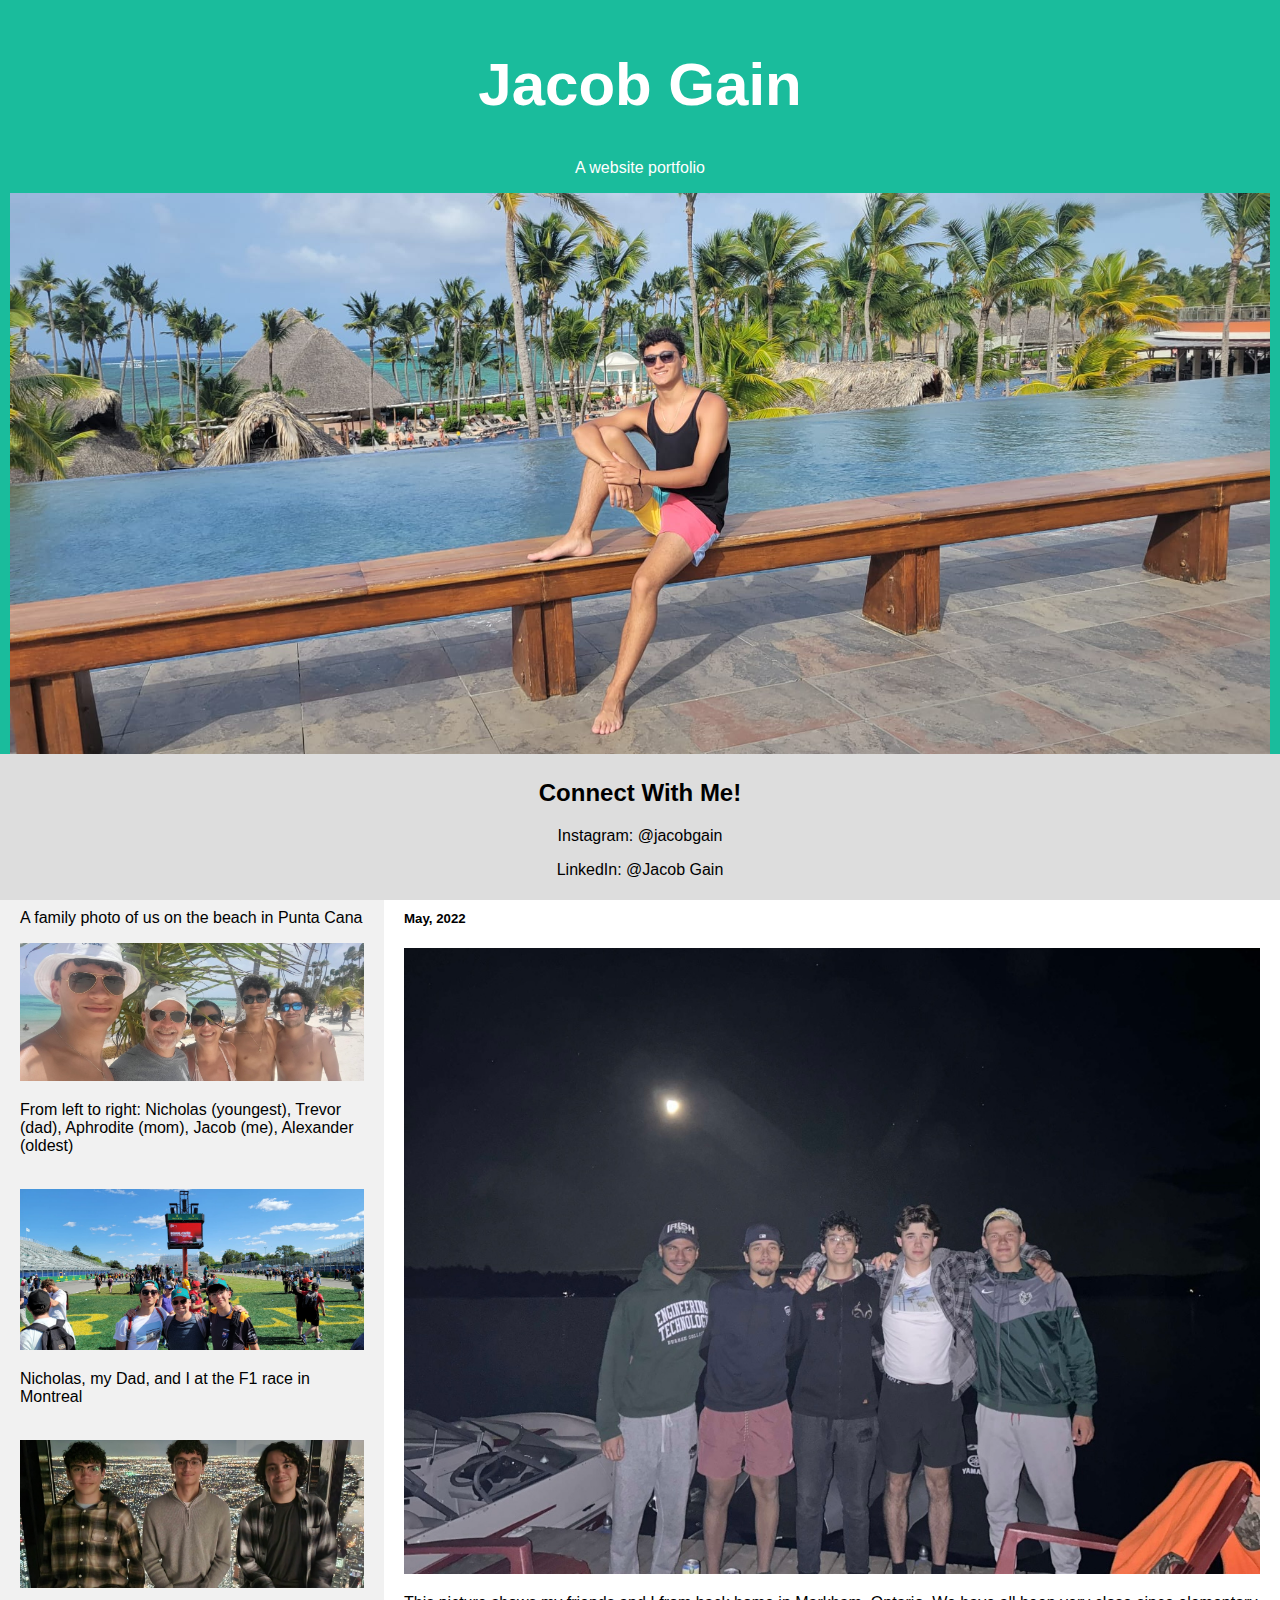
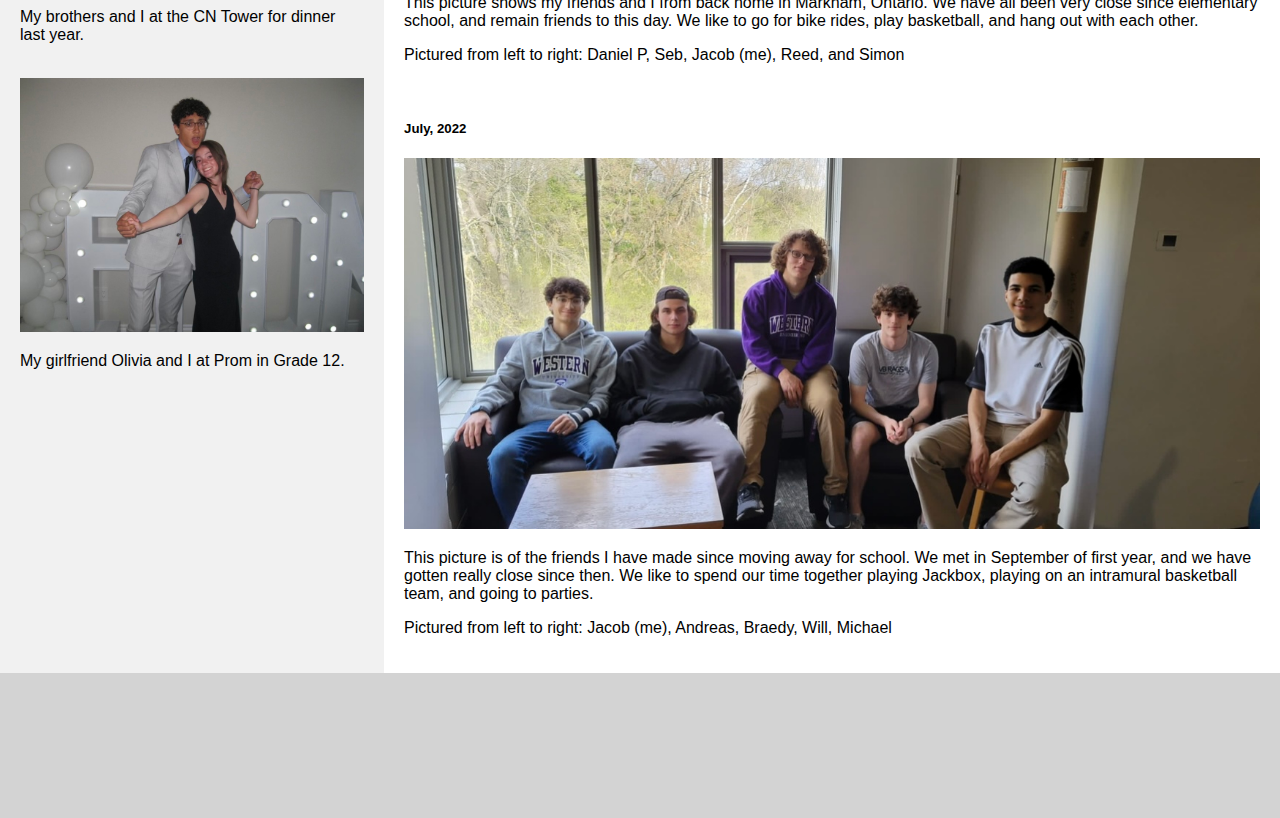
<file: index.html>
<!DOCTYPE html>
<html lang="english">
<link rel="stylesheet" href="JacobStyle.css">

<head>
    <title>Jacob Gain</title>
    <meta charset="UTF-8">
    <meta name="viewport" content="width=device-width, initial-scale=1">
</head>

<body>

    <div class="header">
        <h1>Jacob Gain</h1>
        <p>A website portfolio</p>
        <img src="image1.jpeg" alt="Avatar" style="width:100%">
    </div>

    <div class="navbar">
        <a href="index.html" class="active">Home</a>
        <a href="AboutMe.html">About Me</a>
        <a href="WorkExperience.html">Work Experience</a>
        <a href="ContactMe.html" class="right">Contact Me</a>
    </div>

    <div class="row">
        <div class="side">
            <h2>My Family</h2>
            <p>A family photo of us on the beach in Punta Cana</p>
            <img src="image3.jpeg" alt="Avatar" style="width:100%">
            <p>From left to right: Nicholas (youngest), Trevor (dad), Aphrodite (mom), Jacob (me), Alexander (oldest)
            </p><br>
            <img src="image4.jpeg" alt="Avatar" style="width:100%">
            <p>Nicholas, my Dad, and I at the F1 race in Montreal</p><br>
            <img src="image5.jpeg" alt="Avatar" style="width:100%">
            <p>My brothers and I at the CN Tower for dinner last year.</p><br>
            <img src="image6.jpeg" alt="Avatar" style="width:100%">
            <p>My girlfriend Olivia and I at Prom in Grade 12.</p>
        </div>
        <div class="main">
            <h2>My Friends</h2>
            <h5>May, 2022</h5>
            <img src="IMG_4407.jpg" alt="Avatar" style="width:100%">
            <p>This picture shows my friends and I from back home in Markham, Ontario. We have all been very close
                since elementary school, and remain friends to this day. We like to go for bike rides, play basketball,
                and hang out with each other.</p>
            <p>Pictured from left to right: Daniel P, Seb, Jacob (me), Reed, and Simon</p>
            <br>
            <h5>July, 2022</h5>
            <img src="IMG_4408.jpg" alt="Avatar" style="width:100%">
            <p>This picture is of the friends I have made since moving away for school. We met in September of first
                year, and we have gotten really close since then. We like to spend our time together playing Jackbox,
                playing on an intramural basketball team, and going to parties.</p>
            <p>Pictured from left to right: Jacob (me), Andreas, Braedy, Will, Michael</p>
        </div>
    </div>

</body>

<div class="footer">
    <h2>Connect With Me!</h2>
    <p>Instagram: @jacobgain</p>
    <p>LinkedIn: @Jacob Gain</p>
</div>

</html>
</file>
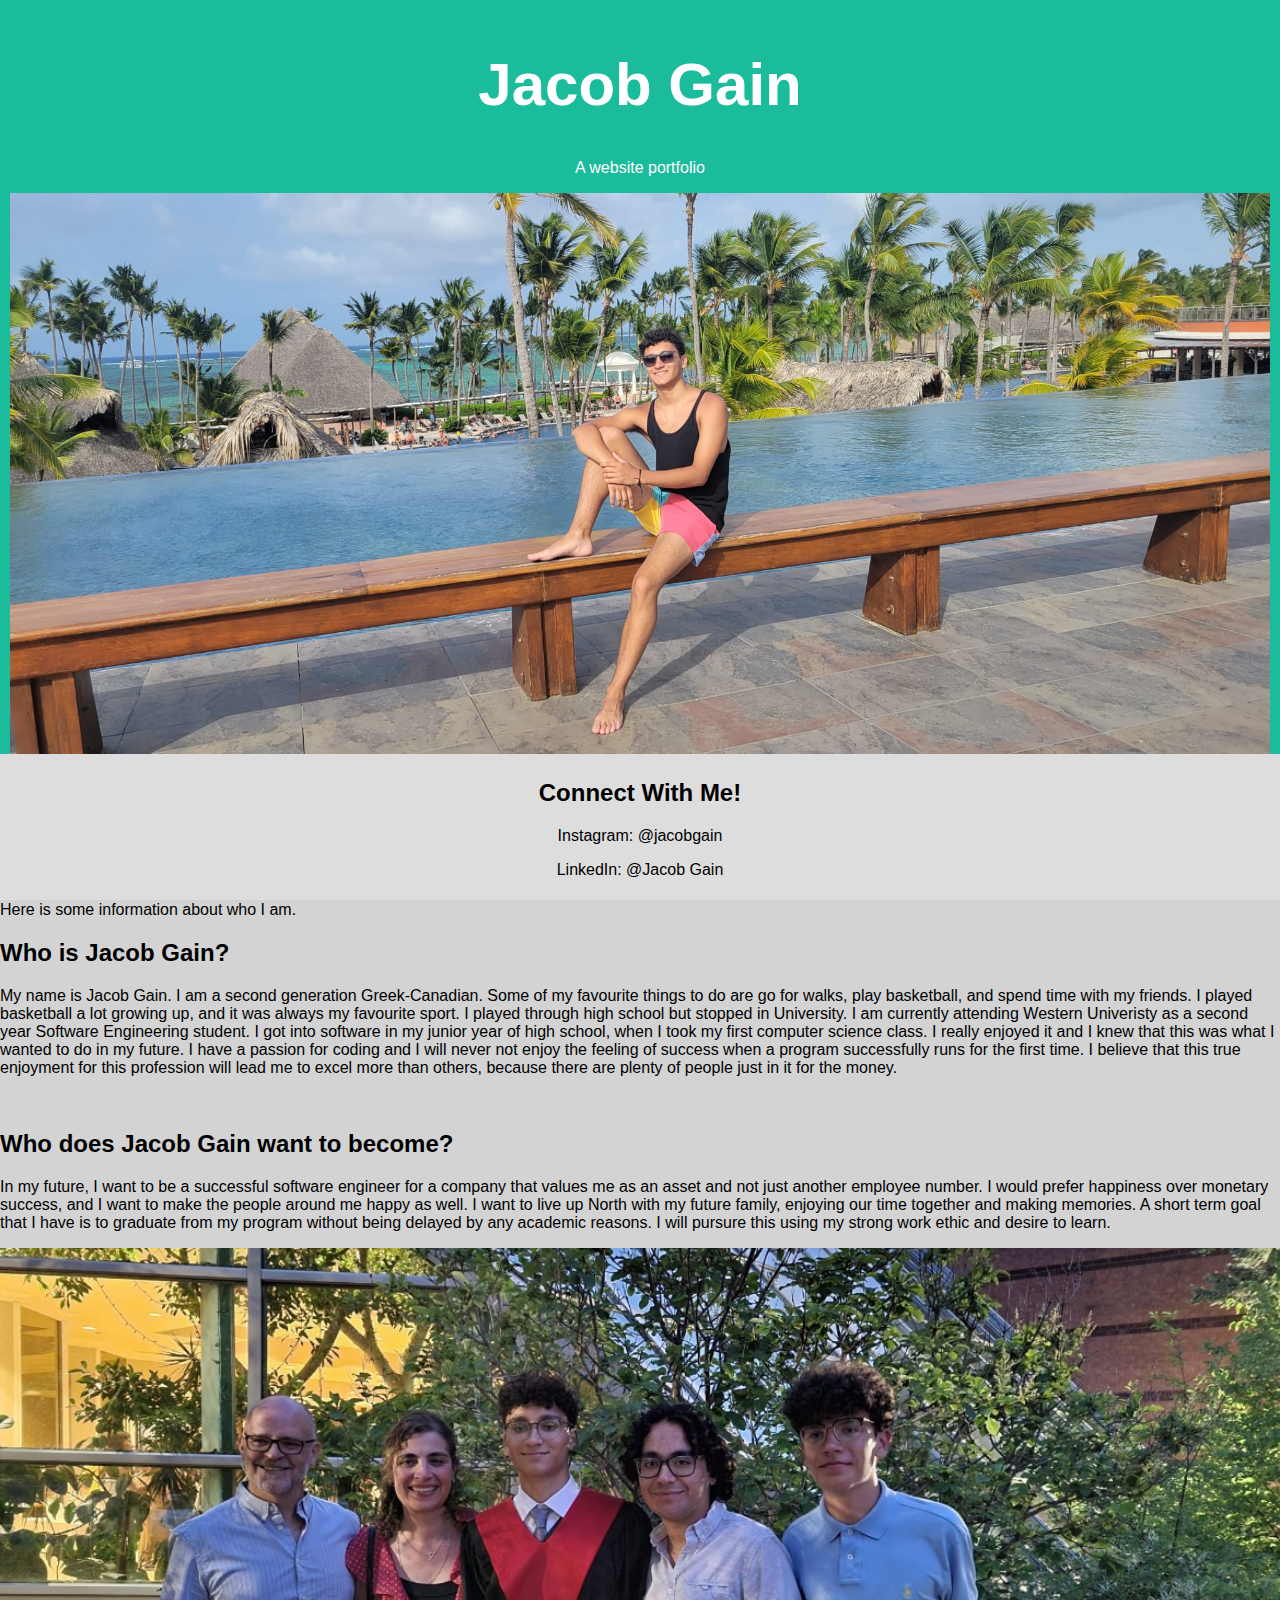
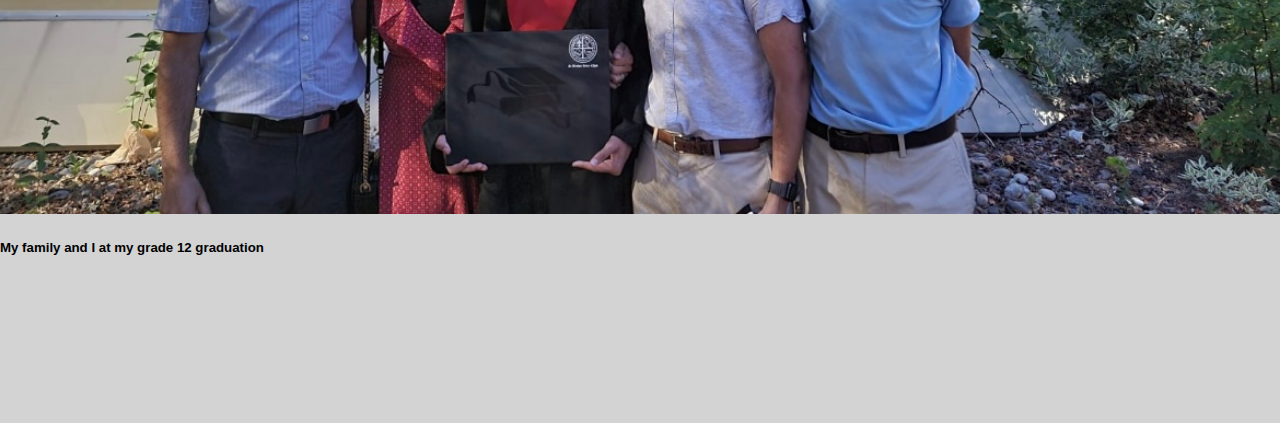
<file: AboutMe.html>
<!DOCTYPE html>
<html lang="en">
<link rel="stylesheet" href="JacobStyle.css">

<head>
    <title>Jacob Gain</title>
    <meta charset="UTF-8">
    <meta name="viewport" content="width=device-width, initial-scale=1">
</head>

<body>

    <div class="header">
        <h1>Jacob Gain</h1>
        <p>A website portfolio</p>
        <img src="image1.jpeg" alt="Avatar" style="width:100%">
    </div>

    <div class="navbar">
        <a href="index.html" class="active">Home</a>
        <a href="AboutMe.html">About Me</a>
        <a href="WorkExperience.html">Work Experience</a>
        <a href="ContactMe.html" class="right">Contact Me</a>
    </div>

    <div class="About Me">
        <h1>About Me</h1>
        <p>Here is some information about who I am.</p>
    </div>

    <h2>Who is Jacob Gain?</h2>

    <p>My name is Jacob Gain. I am a second generation Greek-Canadian. Some of my favourite things to do are go for
        walks, play basketball, and spend time with my friends. I played basketball a lot growing up, and it was always
        my favourite sport. I played through high school but stopped in University. I am currently attending Western
        Univeristy as a second year Software Engineering student. I got into software in my junior year of high school,
        when I took my first computer science class. I really enjoyed it and I knew that this was what I wanted to do in
        my future. I have a passion for coding and I will never not enjoy the feeling of success when a program
        successfully runs for the first time. I believe that this true enjoyment for this profession will lead me to
        excel more than others, because there are plenty of people just in it for the money.</p>
    <br>

    <h2>Who does Jacob Gain want to become?</h2>
    <p>In my future, I want to be a successful software engineer for a company that values me as an asset and not just
        another employee number. I would prefer happiness over monetary success, and I want to make the people around me
        happy as well. I want to live up North with my future family, enjoying our time together and making memories. A
        short term goal that I have is to graduate from my program without being delayed by any academic reasons. I will
        pursure this using my strong work ethic and desire to learn.</p>

    <img src="IMG_4405.jpg" alt="Avatar" style="width:100%">
    <h5>My family and I at my grade 12 graduation</h5>
</body>

<div class="footer">
    <h2>Connect With Me!</h2>
    <p>Instagram: @jacobgain</p>
    <p>LinkedIn: @Jacob Gain</p>
</div>

</html>
</file>
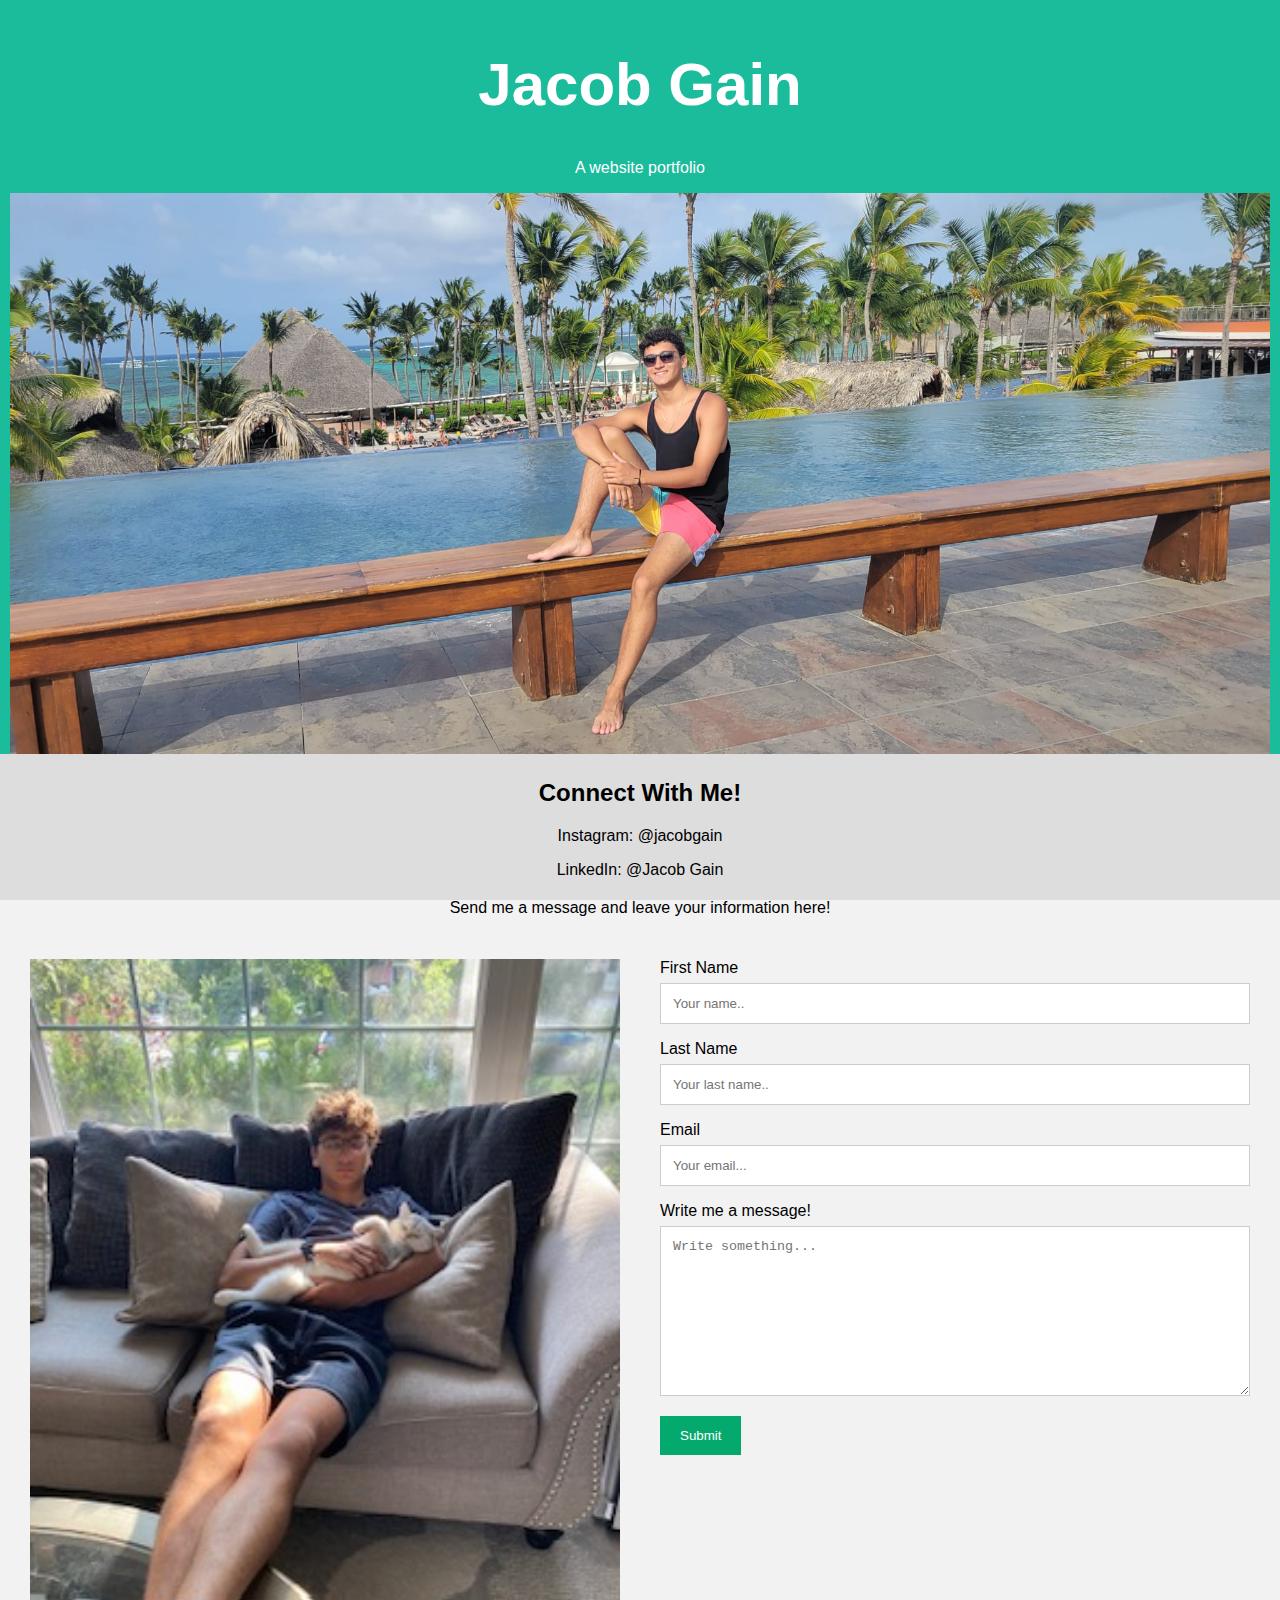
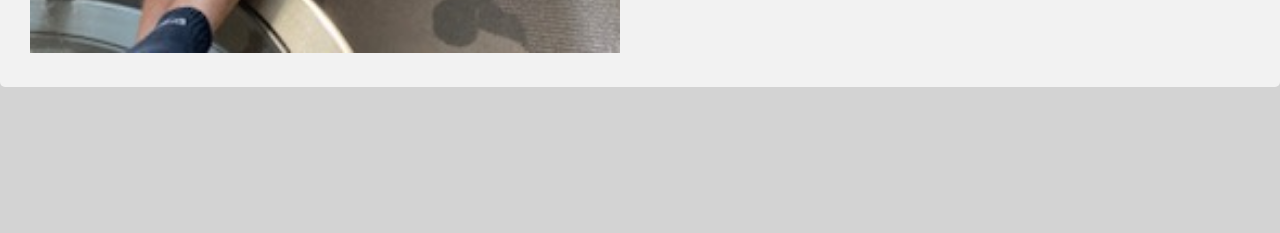
<file: ContactMe.html>
<!DOCTYPE html>
<html lang="en">
<link rel="stylesheet" href="JacobStyle.css">

<head>
    <title>Jacob Gain</title>
    <meta charset="UTF-8">
    <meta name="viewport" content="width=device-width, initial-scale=1">
</head>

<body>

    <div class="header">
        <h1>Jacob Gain</h1>
        <p>A website portfolio</p>
        <img src="image1.jpeg" alt="Avatar" style="width:100%">
    </div>

    <div class="navbar">
        <a href="index.html" class="active">Home</a>
        <a href="AboutMe.html">About Me</a>
        <a href="WorkExperience.html">Work Experience</a>
        <a href="ContactMe.html" class="right">Contact Me</a>
    </div>
    <div class="container">
        <link rel="stylesheet" href="JacobStyle.css">
        <div style="text-align:center">
            <h2>Contact Me!</h2>
            <p>Send me a message and leave your information here!</p>
        </div>
        <div class="row">
            <div class="column">
                <img src="IMG_4404.jpg" style="width:100%">
            </div>
            <div class="column">
                <form action="OutroPage.html">
                    <label for="fname">First Name</label>
                    <input type="text" id="fname" name="firstname" placeholder="Your name..">
                    <label for="lname">Last Name</label>
                    <input type="text" id="lname" name="lastname" placeholder="Your last name..">
                    <label for="email">Email</label>
                    <input type="text" id="email" name="email" placeholder="Your email...">
                    <label for="message">Write me a message!</label>
                    <textarea id="message" name="message" placeholder="Write something..."
                        style="height:170px"></textarea>
                    <input type="submit" value="Submit">
                </form>
            </div>
        </div>
    </div>
</body>

<div class="footer">
    <h2>Connect With Me!</h2>
    <p>Instagram: @jacobgain</p>
    <p>LinkedIn: @Jacob Gain</p>
</div>


</html>
</file>
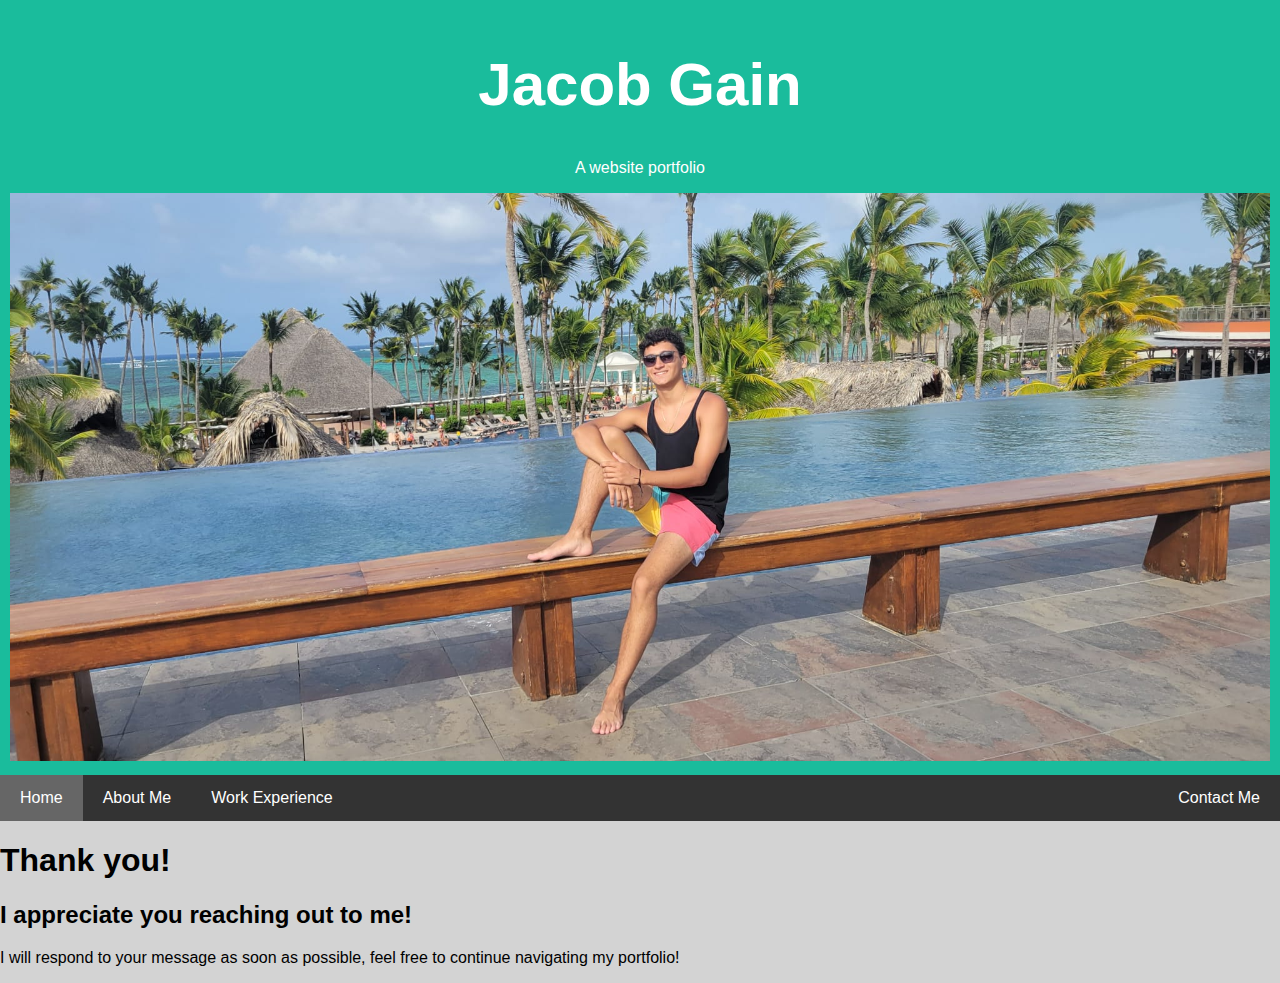
<file: OutroPage.html>
<!DOCTYPE html>
<html lang="english">
<link rel="stylesheet" href="JacobStyle.css">

<head>
    <title>Jacob Gain</title>
    <meta charset="UTF-8">
    <meta name="viewport" content="width=device-width, initial-scale=1">
</head>

<body>

    <div class="header">
        <h1>Jacob Gain</h1>
        <p>A website portfolio</p>
        <img src="image1.jpeg" alt="Avatar" style="width:100%">
    </div>

    <div class="navbar">
        <a href="index.html" class="active">Home</a>
        <a href="AboutMe.html">About Me</a>
        <a href="WorkExperience.html">Work Experience</a>
        <a href="ContactMe.html" class="right">Contact Me</a>
    </div>

    <h1>Thank you!</h1>
    <h2>I appreciate you reaching out to me!</h2>
    <p>I will respond to your message as soon as possible, feel free to continue navigating my portfolio!</p>

</body>

</html>
</file>
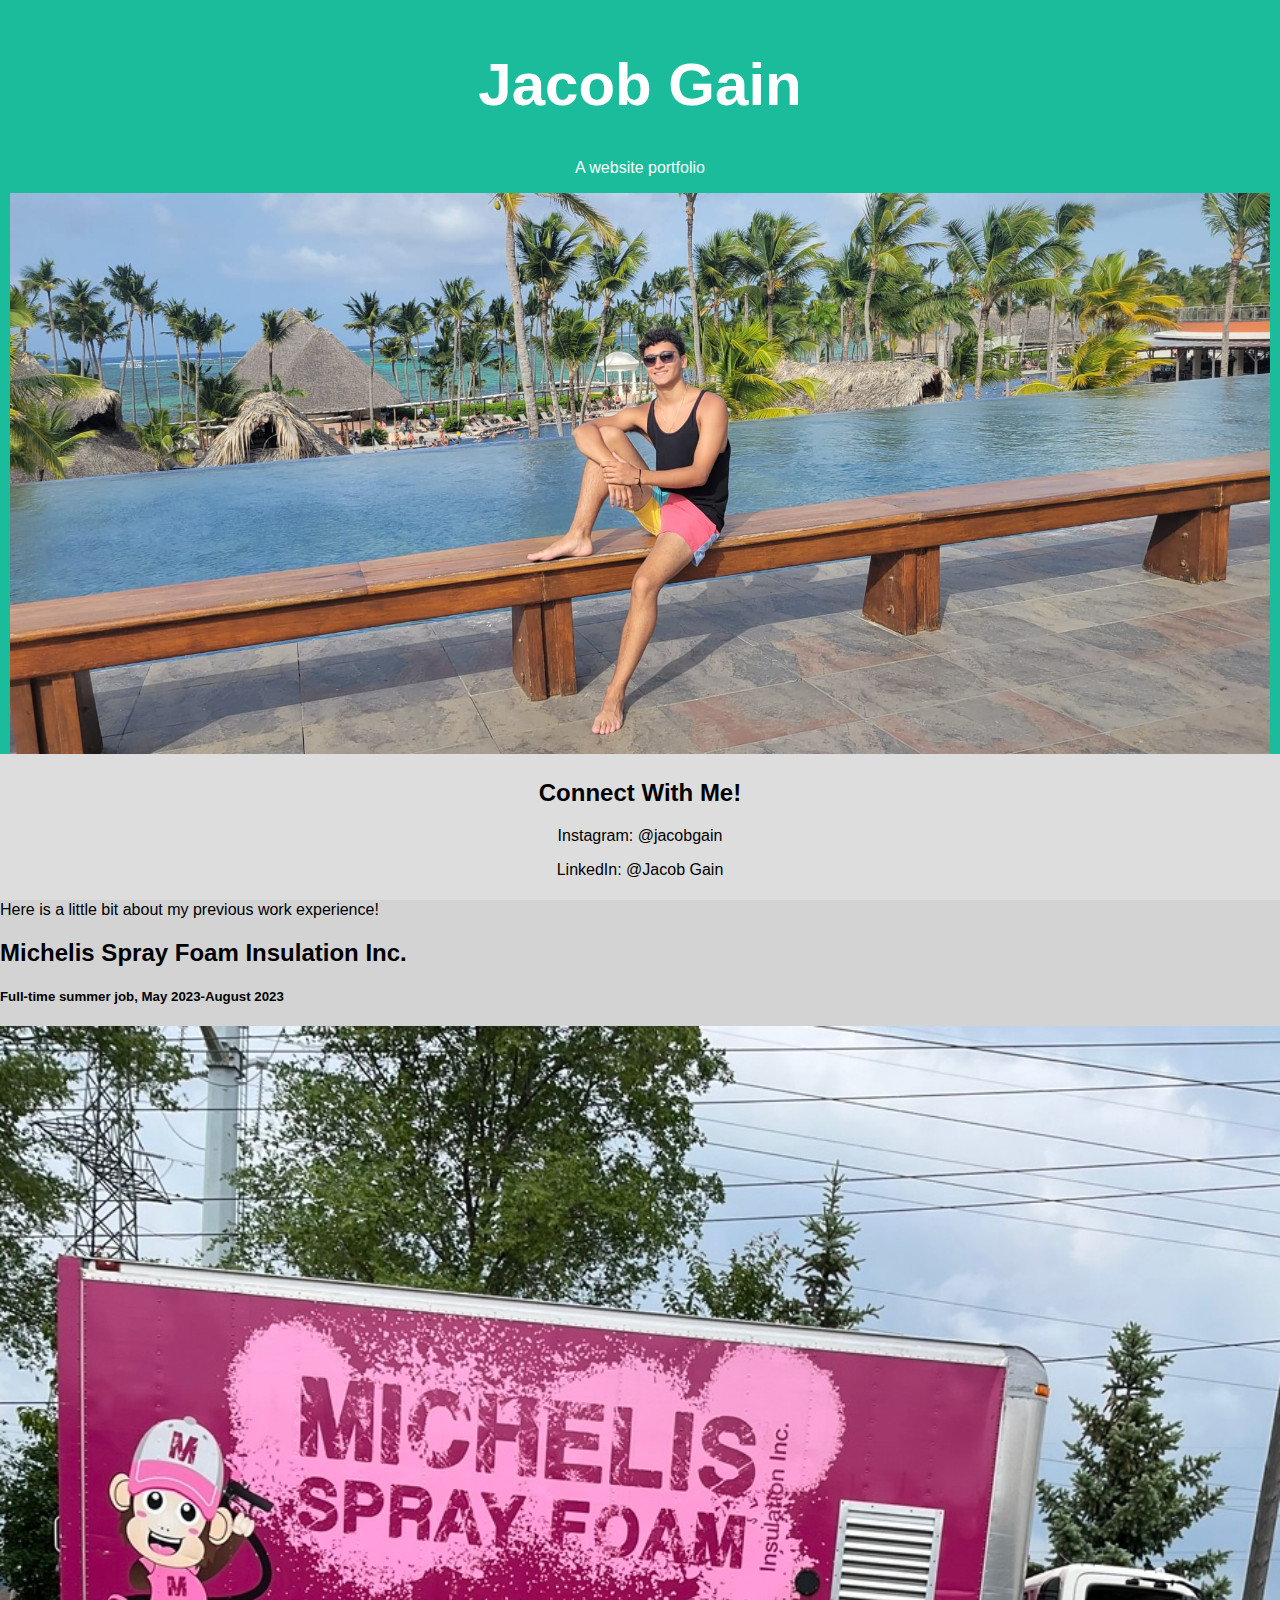
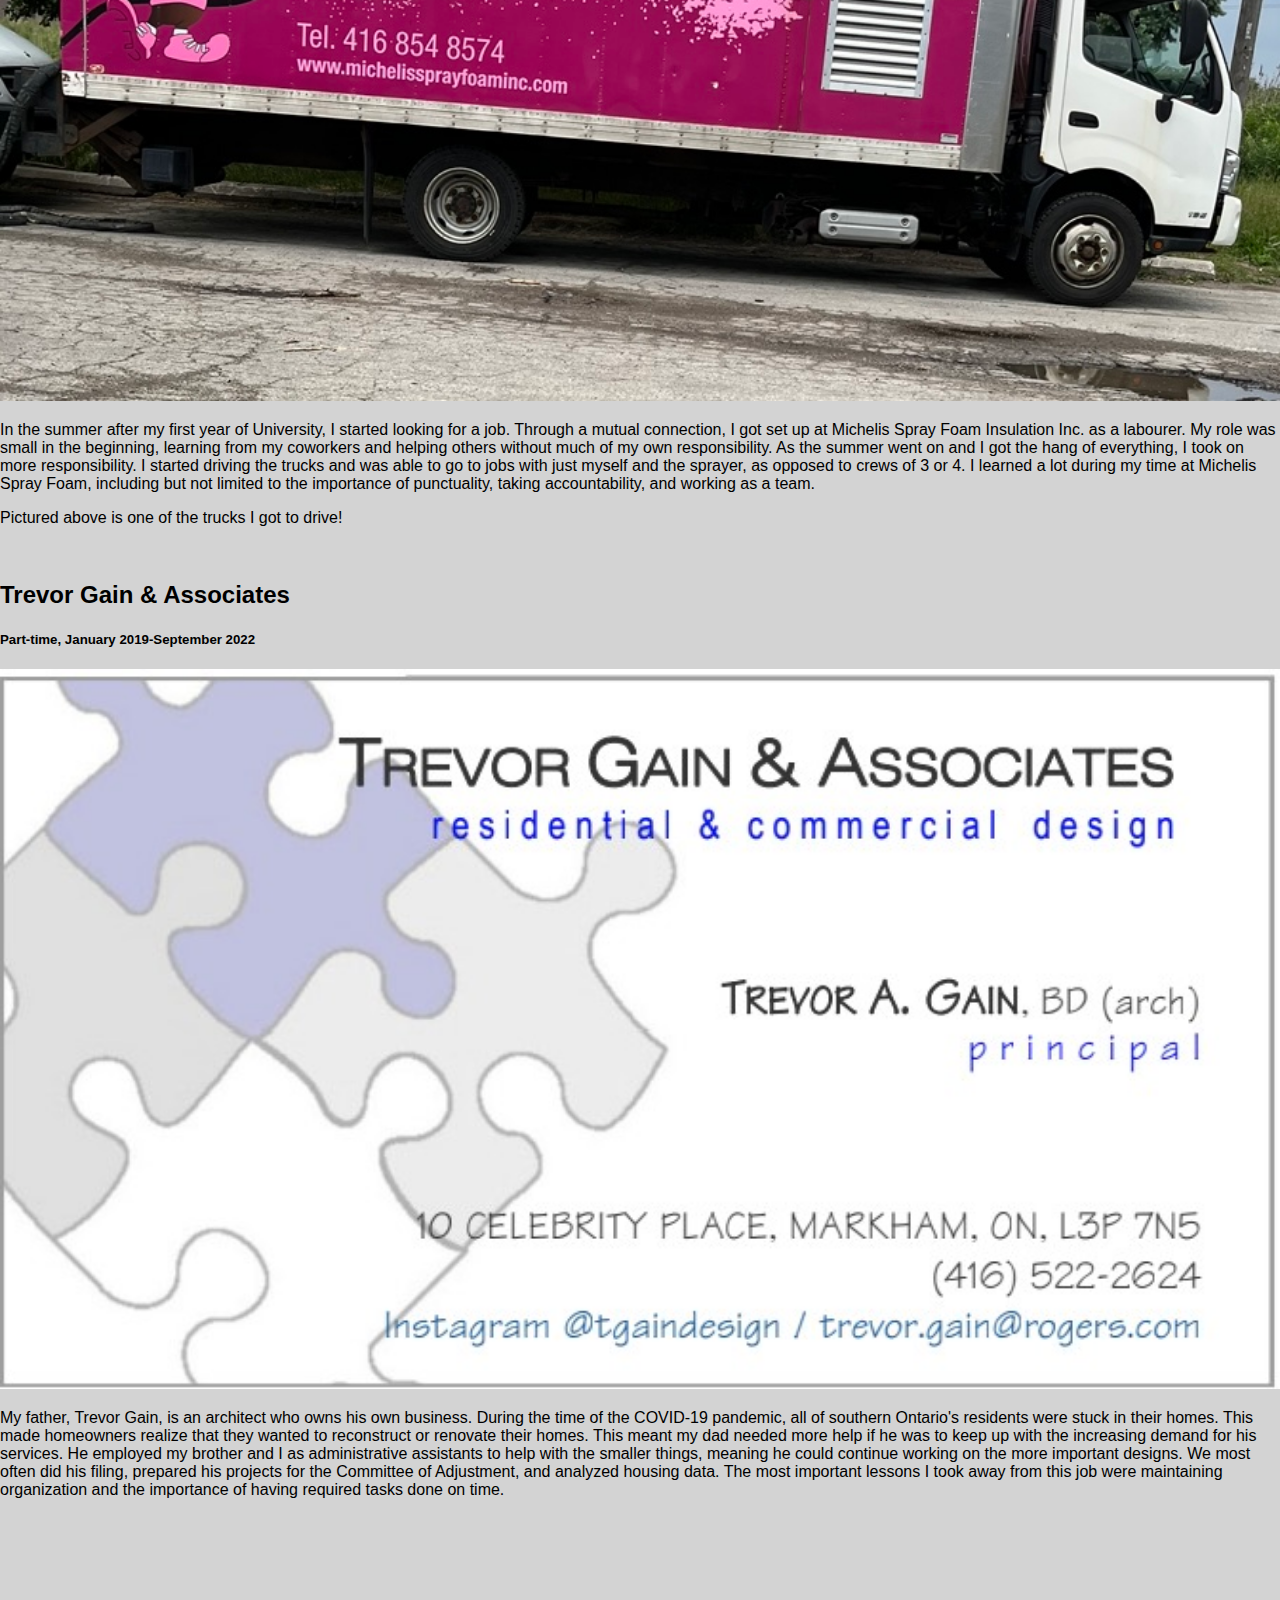
<file: WorkExperience.html>
<!DOCTYPE html>
<html lang="en">
<link rel="stylesheet" href="JacobStyle.css">

<head>
    <title>Jacob Gain</title>
    <meta charset="UTF-8">
    <meta name="viewport" content="width=device-width, initial-scale=1">
</head>

<body>

    <div class="header">
        <h1>Jacob Gain</h1>
        <p>A website portfolio</p>
        <img src="image1.jpeg" alt="Avatar" style="width:100%">
    </div>

    <div class="navbar">
        <a href="index.html" class="active">Home</a>
        <a href="AboutMe.html">About Me</a>
        <a href="WorkExperience.html">Work Experience</a>
        <a href="ContactMe.html" class="right">Contact Me</a>
    </div>

    <div class="about-section">
        <h1>My Work Experience</h1>
        <p>Here is a little bit about my previous work experience!</p>
    </div>

    <h2>Michelis Spray Foam Insulation Inc.</h2>
    <h5>Full-time summer job, May 2023-August 2023</h5>
    <img src="image2.jpeg" alt="Avatar" style="width:100%">
    <p>In the summer after my first year of University, I started looking for a job. Through a mutual connection,
        I got set up at Michelis Spray Foam Insulation Inc. as a labourer. My role was small in the beginning, learning
        from my coworkers and helping others without much of my own responsibility. As the summer went on and I got the
        hang of everything, I took on more responsibility. I started driving the trucks and was able to
        go to jobs with just myself and the sprayer, as opposed to crews of 3 or 4. I learned a lot during my time at
        Michelis Spray Foam, including but not limited to the importance of punctuality, taking accountability, and
        working as a team.</p>
    <p>Pictured above is one of the trucks I got to drive!</p>

    <br>

    <h2>Trevor Gain & Associates</h2>
    <h5>Part-time, January 2019-September 2022</h5>
    <img src="TGA.jpg" alt="Avatar" style="width:100%">
    <p>My father, Trevor Gain, is an architect who owns his own business. During the time of the COVID-19 pandemic, all
        of southern Ontario's residents were stuck in their homes. This made homeowners realize that they wanted to
        reconstruct or renovate their homes. This meant my dad needed more help if he was to keep up with the increasing
        demand for his services. He employed my brother and I as administrative assistants to help with the smaller
        things, meaning he could continue working on the more important designs. We most often did his filing, prepared
        his projects for the
        Committee of Adjustment, and analyzed housing data. The most important lessons I took away from this job were
        maintaining organization and the importance of having required tasks done on time.</p>

    <div class="footer">
        <h2>Connect With Me!</h2>
        <p>Instagram: @jacobgain</p>
        <p>LinkedIn: @Jacob Gain</p>
    </div>

</body>

</html>
</file>
<file: JacobStyle.css>
* {
  box-sizing: border-box;
}

/* Style the body */
body {
  font-family: Arial, Helvetica, sans-serif;
  margin: 0;
  background: lightgray;
}

/* Header/logo Title */
.header {
  padding: 10px;
  text-align: center;
  background: #1abc9c;
  color: white;
}

/* Increase the font size of the heading */
.header h1 {
  font-size: 60px;
}

/* Sticky navbar - toggles between relative and fixed, depending on the scroll position. It is positioned relative until a given offset position is met in the viewport - then it "sticks" in place (like position:fixed). The sticky value is not supported in IE or Edge 15 and earlier versions. However, for these versions the navbar will inherit default position */
.navbar {
  overflow: hidden;
  background-color: #333;
  position: sticky;
  position: -webkit-sticky;
  top: 0;
}

/* Style the navigation bar links */
.navbar a {
  float: left;
  display: block;
  color: white;
  text-align: center;
  padding: 14px 20px;
  text-decoration: none;
}


/* Right-aligned link */
.navbar a.right {
  float: right;
}

/* Change color on hover */
.navbar a:hover {
  background-color: #ddd;
  color: black;
}

/* Active/current link */
.navbar a.active {
  background-color: #666;
  color: white;
}

/* Column container */
.row {  
  display: -ms-flexbox; /* IE10 */
  display: flex;
  -ms-flex-wrap: wrap; /* IE10 */
  flex-wrap: wrap;
}

/* Create two unequal columns that sits next to each other */
/* Sidebar/left column */
.side {
  -ms-flex: 30%; /* IE10 */
  flex: 30%;
  background-color: #f1f1f1;
  padding: 20px;
}

/* Main column */
.main {   
  -ms-flex: 70%; /* IE10 */
  flex: 70%;
  background-color: white;
  padding: 20px;
}



/* Fake image, just for this example */
.fakeimg {
  background-color: #aaa;
  width: 100%;
  padding: 20px;
}

/* Footer */
.footer {

  position: sticky;
  left: 0;
  bottom: 0;
  width: 100%;
  color: black;
  text-align: center;
  padding: 5px;
  text-align: center;
  background: #ddd;
}

/* Responsive layout - when the screen is less than 700px wide, make the two columns stack on top of each other instead of next to each other */
@media screen and (max-width: 700px) {
  .row {   
    flex-direction: column;
  }
}

/* Responsive layout - when the screen is less than 400px wide, make the navigation links stack on top of each other instead of next to each other */
@media screen and (max-width: 400px) {
  .navbar a {
    float: none;
    width: 100%;
  }
}

* {
    box-sizing: border-box;
  }
  
  /* Style inputs */
  input[type=text], select, textarea {
    width: 100%;
    padding: 12px;
    border: 1px solid #ccc;
    margin-top: 6px;
    margin-bottom: 16px;
    resize: vertical;
  }
  
  input[type=submit] {
    background-color: #04AA6D;
    color: white;
    padding: 12px 20px;
    border: none;
    cursor: pointer;
  }
  
  input[type=submit]:hover {
    background-color: #45a049;
  }
  
  /* Style the container/contact section */
  .container {
    border-radius: 5px;
    background-color: #f2f2f2;
    padding: 10px;
  }
  
  /* Create two columns that float next to eachother */
  .column {
    float: left;
    width: 50%;
    margin-top: 6px;
    padding: 20px;
  }
  
  /* Clear floats after the columns */
  .row:after {
    content: "";
    display: table;
    clear: both;
  }
  
  /* Responsive layout - when the screen is less than 600px wide, make the two columns stack on top of each other instead of next to each other */
  @media screen and (max-width: 600px) {
    .column, input[type=submit] {
      width: 100%;
      margin-top: 0;
    }
  }
</file>
